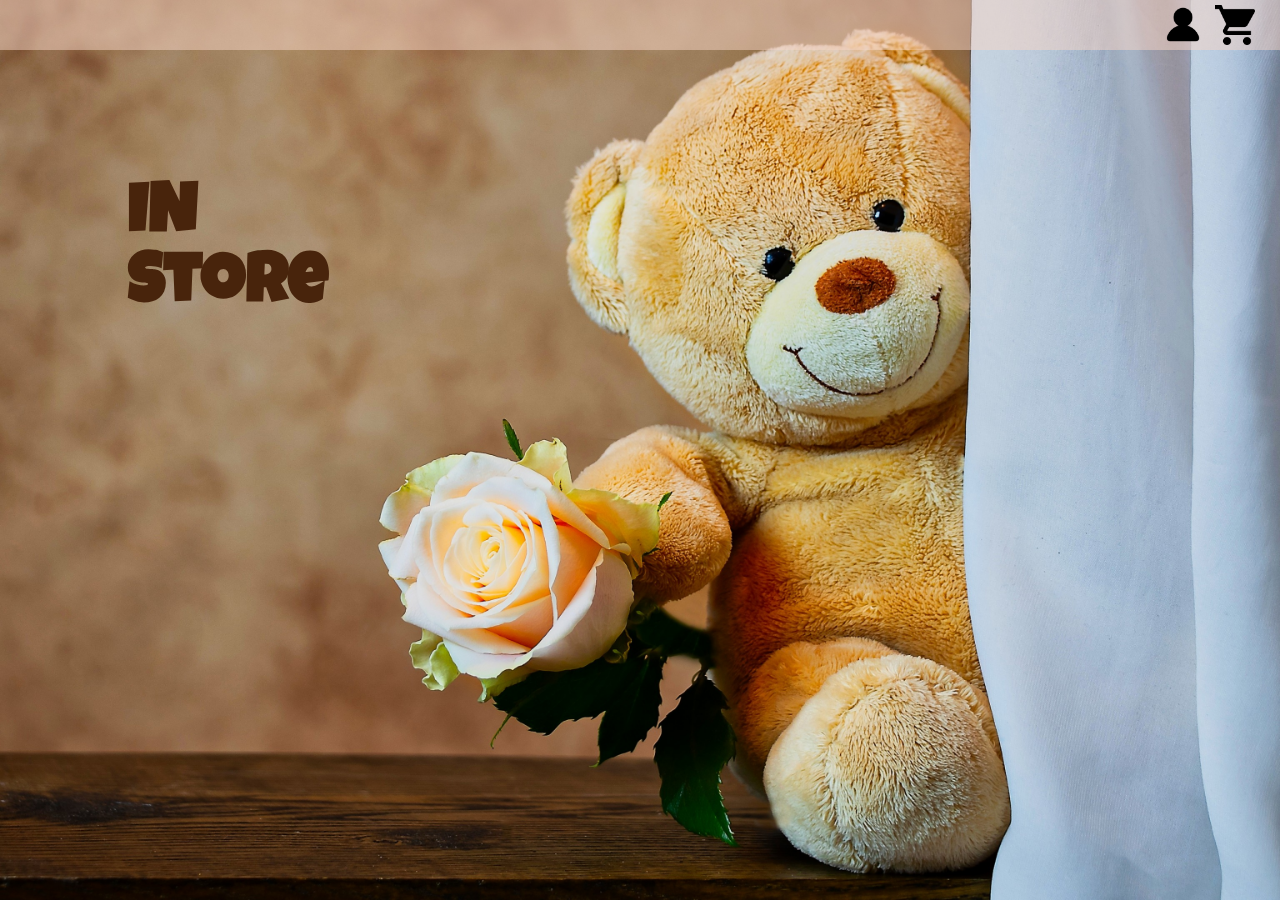
<file: frontend/index.html>
<!DOCTYPE html> 
<html lang="en">
<head>
    <meta charset="UTF-8">
    <meta name="viewport" content="width=device-width, initial-scale=1.0">
    <title>E_Commerce_App</title>
    <link rel="stylesheet" href="style.css">
    <link href="https://fonts.googleapis.com/css2?family=Luckiest+Guy&display=swap" rel="stylesheet">
</head>

<body>
    <div class = "container">
        <div class="slides slide1">
            <div class="rectangle-1">
                <button class="login-button" onclick="window.location.href='sign-up.html'">
                    <img class="login-icon" src="images/my-account-login.png" alt="Shopping Cart">
                </button>
                <button class="cart-button" onclick="window.location.href='cart.html'">
                    <img class="cart-icon" src="images/shopcart.png" alt="Shopping Cart">
                </button>
                <button id="logout-button" class="logout-image-button" style="display: none;">
                    <img class="logout-icon" src="images/17367.png" alt="Logout">
                </button>
                <button id="backoffice-button" class="backoffice-image-button" style="display: none;" onclick="window.location.href='office.html'">
                    <img class="admin-backoffice-icon" src="images/office-removebg-preview.png" alt="Back Office">
                </button>
            </div>
            <h1> IN <br>
            Store
            </h1>
        </div>
        <div class="slides slide2">
            <h3> Check out our Products!</h3>
            
            <div class="products-container"> <div class="product-grid" id="productGrid"></div>
        </div>

            <div class="circle1"></div>
            <div class="circle2"></div>
            <div class="circle3"></div>
        </div>
        <div class="slides slide3">
            <div class=" rectangle-2">
                <h2> Embrace the softness, feel the magic—because every plush <br>
                             holds a little love and endless memories!</h2>
             </div>
            <img src = "images/pngtree-teddy-bear-cartoon-png-image_10166896.png">
            <h4> Thank YOU!</h4>
        </div>
    </div>


<script>

 const backendUrl = "http://100.68.31.10:80";          
    
        // Função para obter token do localStorage
        function getToken() {
            return localStorage.getItem("token");
        }

        function fetchProducts() {
            console.log("A função fetchProducts() foi chamada!");
            fetch(`${backendUrl}/products`)
                .then(response => response.json())
                .then(products => {
                    productGrid.innerHTML = ''; // Limpa o conteúdo anterior
                    let productCount = 0;
                    console.log(products);
                    productGrid = document.getElementById("productGrid");

                    products.forEach(product => {
                        if (productCount < 9) {
                            const productDiv = document.createElement('div');
                            productDiv.classList.add('product');
                            productDiv.classList.add(`product${product.id}`); // Adiciona uma classe única

                            const img = document.createElement('img');
                            // *** Lógica para construir a URL da imagem ***
                            if (product.imageUrl && (product.imageUrl.startsWith('http://') || product.imageUrl.startsWith('https://'))) {
                                img.src = product.imageUrl; // É um URL completo
                            } else if (product.imageUrl) {
                                img.src = `images/${product.imageUrl}`; // É um caminho relativo (assumindo pasta 'images')
                            } else {
                                img.src = 'images/default_image.png'; // Placeholder se não houver URL
                            }
                            img.alt = product.name;

                            const name = document.createElement('h4'); // Adiciona o nome do produto
                            name.textContent = product.name;

                            const price = document.createElement('p');
                            price.classList.add('price');
                            price.textContent = `$${product.price.toFixed(2)}`;

                            const addButton = document.createElement('button');
                            addButton.classList.add('addToCart');
                            addButton.dataset.productId = product.id;
                            addButton.textContent = 'Add To Cart';
                            addButton.addEventListener('click', () => addToCart(product.id));

                            const stock = document.createElement('p');
                            stock.classList.add('stock');
                            stock.textContent = 'In Stock'; // Assumindo que todos estão em stock inicialmente

                            productDiv.appendChild(img);
                            productDiv.appendChild(name); // Adiciona o nome ao div do produto
                            productDiv.appendChild(price);
                            productDiv.appendChild(addButton);
                            productDiv.appendChild(stock);

                            productGrid.appendChild(productDiv);
                            productCount++;
                        }
                    });
                })
                .catch(error => console.error("Erro ao buscar produtos:", error));
        }
    
        function addToCart(productId) {
            const token = getToken();
    
            if (!token) {
                alert("Por favor, faça login primeiro.");
                return;
            }
    
            fetch(`${backendUrl}/addToCart`, {
                method: "POST",
                headers: {
                    "Content-Type": "application/json",
                    "Authorization": "Bearer " + token
                },
                body: JSON.stringify({ product_id: productId })
            })
            .then(response => response.json())
            .then(data => {
                alert(data.message);
            })
            .catch(error => console.error("Erro ao adicionar ao carrinho:", error));
        }
    
        document.addEventListener("DOMContentLoaded", function() {
            const buttons = document.querySelectorAll(".addToCart");
            buttons.forEach(button => {
                button.addEventListener("click", () => {
                    const productId = button.getAttribute("data-product-id");
                    addToCart(productId);
                });
            });

            fetchProducts();


            const logoutButton = document.getElementById('logout-button');
            const adminBackofficeButton = document.getElementById('backoffice-button'); // Novo botão
            const token = localStorage.getItem('token');
            const cartButton = document.querySelector('.cart-button'); // Obtém o botão do carrinho
            const rectangle1 = document.querySelector('.rectangle-1'); // Obtém o container dos botões
            
            function checkAdminStatus() {
                if (token) {
                    // Envie uma requisição para o backend para verificar a role do usuário
                    fetch(`${backendUrl}/admin/check_admin`, {
                        method: 'GET',
                        headers: {
                            'Authorization': 'Bearer ' + token
                        }
                    })
                    .then(response => response.json())
                    .then(data => {
                        if (data.is_admin) {
                            adminBackofficeButton.style.display = 'block';
                            if (cartButton && cartButton.parentNode === rectangle1) {
                                rectangle1.removeChild(cartButton); // Remove o botão do carrinho
                            }
                            logoutButton.style.display = 'block';
                            const loginButton = document.querySelector('.login-button');
                            if (loginButton) {
                                loginButton.style.display = 'none';
                            }
                        } else {
                            adminBackofficeButton.style.display = 'none';
                            cartButton.style.display = 'block'; // Mostra o botão do carrinho
                            logoutButton.style.display = 'block';
                            const loginButton = document.querySelector('.login-button');
                            if (loginButton) {
                                loginButton.style.display = 'none';
                            }
                        }
                    })
                    .catch(error => {
                        console.error('Erro ao verificar status de admin:', error);
                        adminBackofficeButton.style.display = 'none';
                        logoutButton.style.display = 'block';
                        const loginButton = document.querySelector('.login-button');
                        if (loginButton) {
                            loginButton.style.display = 'none';
                        }
                    });
                } else {
                    adminBackofficeButton.style.display = 'none';
                    cartButton.style.display = 'block'; // Mostra o carrinho para usuários não logados
                    logoutButton.style.display = 'none';
                    const loginButton = document.querySelector('.login-button');
                    if (loginButton) {
                        loginButton.style.display = 'block';
                    }
                }
            }

            checkAdminStatus(); // Chama a função na inicialização

            logoutButton.addEventListener('click', () => {
                // Remove o token do localStorage
                localStorage.removeItem('token');
                alert('Logged out successfully!');
                // Redireciona para a página inicial
                window.location.href = 'index.html';
            });
        });

    </script>

</body>
</html>
</file>
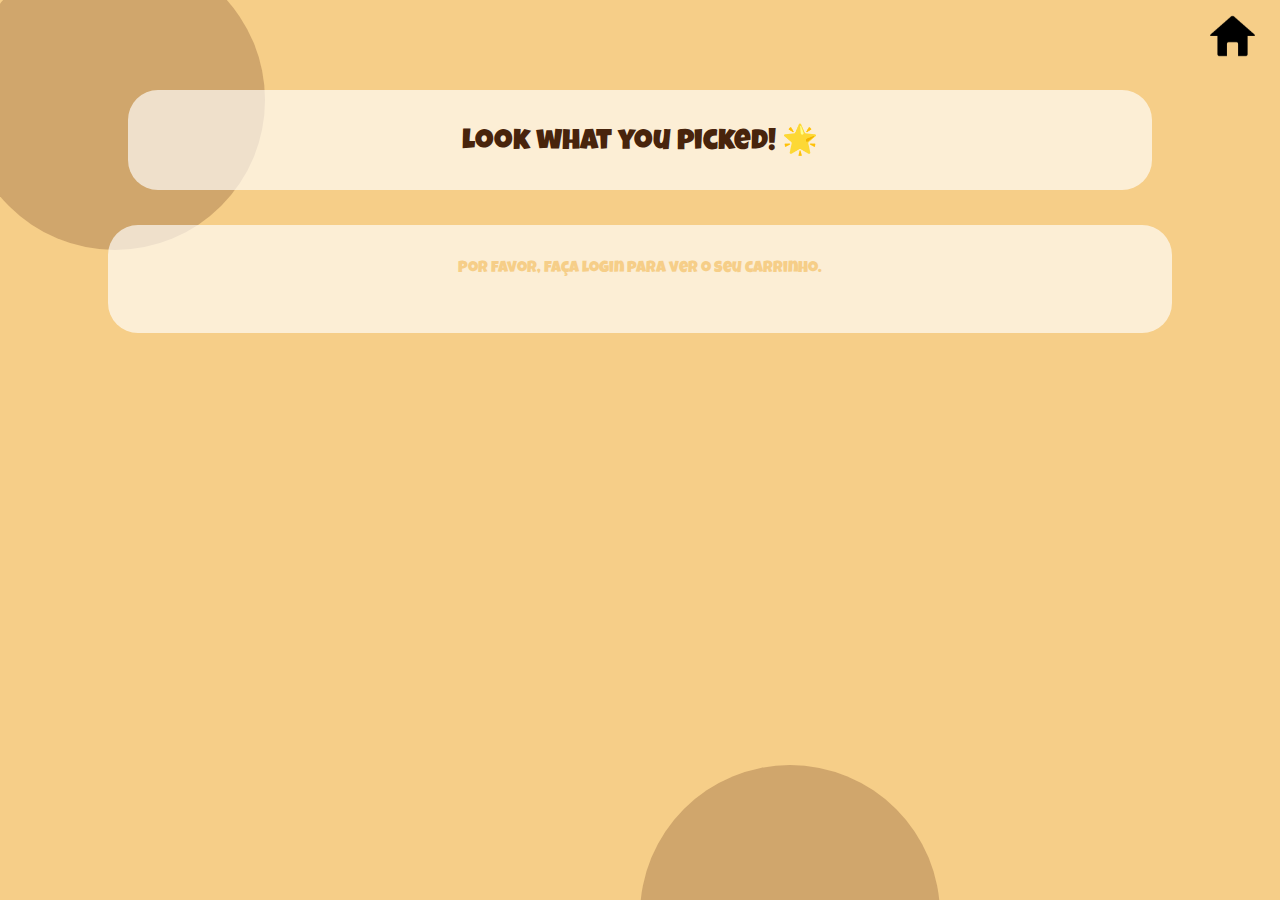
<file: frontend/cart.html>
<!DOCTYPE html>
 <html lang="en">
 <head>
     <meta charset="UTF-8">
     <title>Shopping Cart</title>
     <link rel="stylesheet" href="style.css">
     <link href="https://fonts.googleapis.com/css2?family=Luckiest+Guy&display=swap" rel="stylesheet">
 </head>
 
 <body>
     <div class="container">
         <!-- Slide 1 - Cart Items -->
         <div class="slides slide2">
             <button class="home-button" onclick="window.location.href='index.html'">
                 <img class="home-icon" src="images/hom_image.png" alt="Home">
             </button>
             <div class="rectangle-2">
                 <h2>Look what you picked! 🌟</h2>
             </div>
             <div class = "rectangle-3">
                 <div id="cart-items" class="cart-items"></div>
                 <div id="cart-total" class="cart-total"></div>
             </div>
 
 
             <!-- Total e botão de comprar -->
             <button id="buy-button" class="buy-button" onclick="window.location.href='payment.html'">Buy</button>
 
             <div class="circle1"></div>
             <div class="circle2"></div>
         </div>
 
 <script>
   const backendUrl = "http://100.68.31.10:80";   
 
     function getToken() {
         return localStorage.getItem("token");
     }
 
     async function get_cart() {
         const token = getToken();
         const cartItemsDiv = document.getElementById('cart-items');
         const cartTotalDiv = document.getElementById('cart-total');
         const buyButton = document.getElementById('buy-button'); // Obtém a referência ao botão

         if (!token) {
             cartItemsDiv.innerHTML = "<p class='error'>Por favor, faça login para ver o seu carrinho.</p>";
             cartTotalDiv.innerHTML = "";
             buyButton.style.display = 'none'; // Esconde o botão se não estiver logado
             return;
         }
 
         try {
             const response = await fetch(`${backendUrl}/cart`, {
                 method: 'GET',
                 headers: {
                     'Authorization': `Bearer ${token}`,
                 },
             });
 
             if (!response.ok) {
                 let errorMessage = `Erro ao carregar o carrinho: ${response.status}`;
                 try {
                     const errorData = await response.json();
                     if (errorData && errorData.message) {
                         errorMessage += ` - ${errorData.message}`;
                     }
                 } catch (jsonError) {
                     console.error("Erro ao analisar JSON de erro:", jsonError);
                 }
                 cartItemsDiv.innerHTML = `<p class='error'>${errorMessage}</p>`;
                 cartTotalDiv.innerHTML = "";
                 buyButton.style.display = 'none'; // Esconde o botão em caso de erro ao carregar
                 return;
             }
 
             const data = await response.json();
 
             if (data && data.items && data.items.length > 0) {
                 let total = 0;
                 cartItemsDiv.innerHTML = ''; // Limpa o conteúdo anterior
                 data.items.forEach(item => {
                     total += item.price * item.quantity;
                     const itemDiv = document.createElement('div');
                     itemDiv.classList.add('cart-item');
                     itemDiv.innerHTML = `
                            <p>${item.name} (x${item.quantity}) - <strong>$${(item.price * item.quantity).toFixed(2)}</strong></p>
                            <button class="remove-button" onclick="removeFromCart(${item.id})">Remover</button>`;
                     cartItemsDiv.appendChild(itemDiv);
                 });
                 cartTotalDiv.innerHTML = `Total: $${total.toFixed(2)}`;
                 buyButton.style.display = 'block'; // Mostra o botão se houver itens
             } else {
                 cartItemsDiv.innerHTML = "<p class='empty-cart'>O seu carrinho está vazio! 😢</p>";
                 cartTotalDiv.innerHTML = "";
                 buyButton.style.display = 'none'; // Esconde o botão se o carrinho estiver vazio
             }
 
         } catch (error) {
             console.error('Erro ao buscar o carrinho:', error);
             cartItemsDiv.innerHTML = "<p class='error'>Ocorreu um erro ao carregar o carrinho.</p>";
             cartTotalDiv.innerHTML = "";
         }
     }

     async function removeFromCart(cartItemId) {
    const token = getToken();

    if (!token) {
        alert("Você precisa estar logado para remover um item do carrinho.");
        return;
    }

    try {
        const response = await fetch(`${backendUrl}/removeFromCart`, {
            method: 'POST',
            headers: {
                'Authorization': `Bearer ${token}`,
                'Content-Type': 'application/json'
            },
            body: JSON.stringify({ cart_item_id: cartItemId })
        });

        const result = await response.json();

        if (response.ok) {
            alert(result.message);
            get_cart();  // Atualiza o carrinho após a remoção
            } else {
                alert(result.message);
            }
        } catch (error) {
        console.error('Erro ao remover o item do carrinho:', error);
        alert("Erro ao remover o item do carrinho.");
        }   
    }

 
     document.addEventListener('DOMContentLoaded', () => {
         const buyButton = document.getElementById('buy-button');
         if (buyButton) {
             buyButton.addEventListener('click', () => {
                 window.location.href = 'payment.html';
             });
         } else {
             console.error("Elemento 'buy-button' não encontrado!");
         }
 
         get_cart(); 
     });
 </script>
 
 </body>
 </html>
</file>
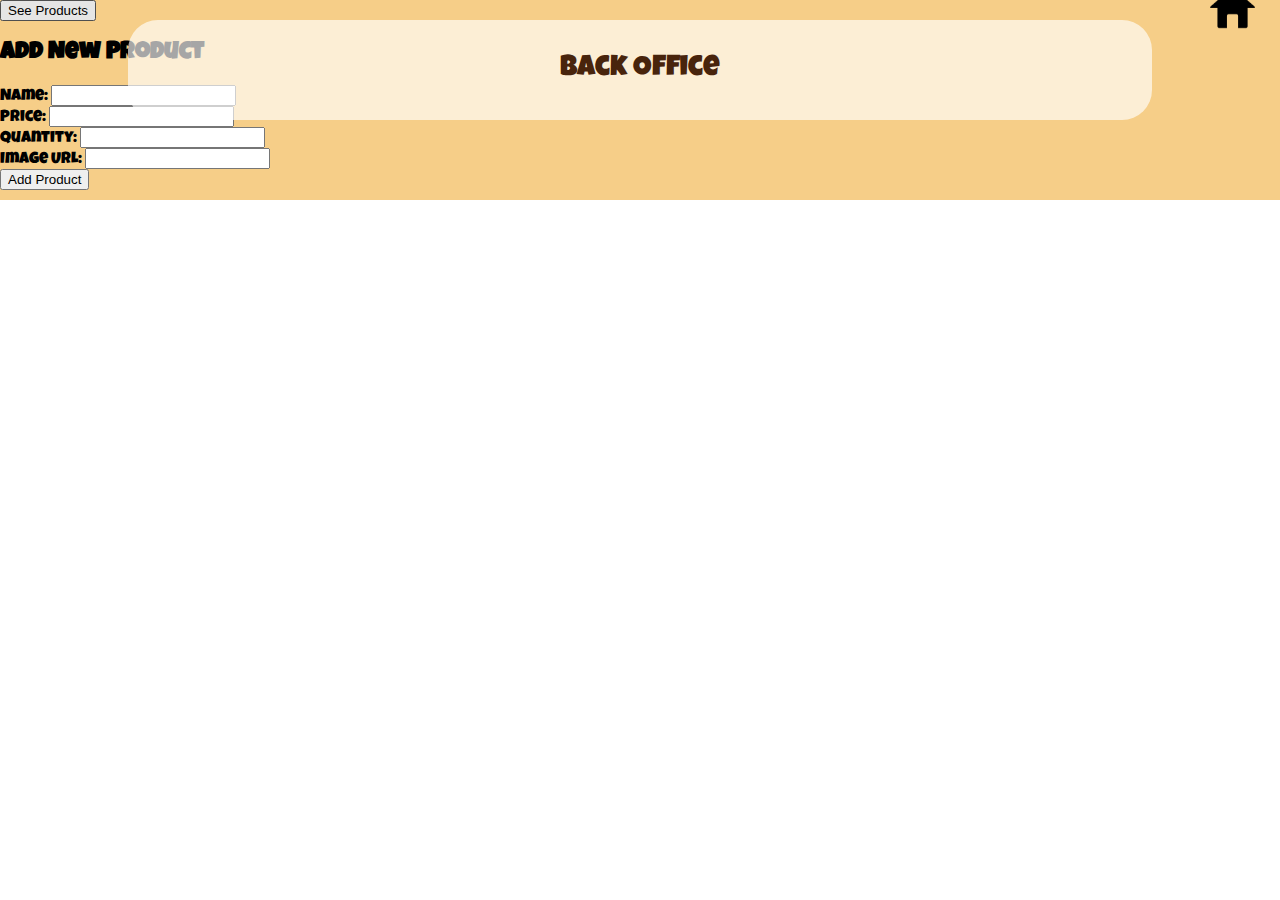
<file: frontend/office.html>
<!DOCTYPE html> 
<html lang="en">
<head>
    <meta charset="UTF-8">
    <meta name="viewport" content="width=device-width, initial-scale=1.0">
    <title>E_Commerce_App</title>
    <link rel="stylesheet" href="style.css">
    <link href="https://fonts.googleapis.com/css2?family=Luckiest+Guy&display=swap" rel="stylesheet">
</head>

<body>
    <div class = "container">
        <div class="slide2 office-slide">
            <button class="home-button" onclick="window.location.href='index.html'">
                <img class="home-icon" src="images/hom_image.png" alt="Home">
            </button>
            <button id="logout-button2" class="logout-image-button2" style="display: none;">
                <img class="logout-icon2" src="images/17367.png" alt="Logout">
            </button>
            <div class="rectangle-2">
                <h1>Back Office</h1>
            </div>
            <button id="seeProducts" class="seeProducts">See Products</button>
            <button id="hideProducts" class="hideProducts" style="display:none;">Hide Products</button>
            <div id="productsList"></div>

            <h2>Add New Product</h2>
            <form id="addProductForm">
                <div>
                    <label for="name">Name:</label>
                    <input type="text" id="name" name="name" required>
                </div>
                <div>
                    <label for="price">Price:</label>
                    <input type="number" id="price" name="price" step="0.01" required>
                </div>
                <div>
                    <label for="qty">Quantity:</label>
                    <input type="number" id="qty" name="qty">
                </div>
                <div>
                    <label for="image_url">Image URL:</label>
                    <input type="text" id="image_url" name="image_url">
                </div>
                <button type="submit">Add Product</button>
                <div id="addProductMessage" style="margin-top: 10px;"></div>
            </form>

            <div id="messageArea"></div>
        </div>
    </div>


<script>
        const backendUrl = "http://100.68.31.10:80";    

        document.addEventListener('DOMContentLoaded', () => {
            const cleanCartButton = document.querySelector('.cleanCart');
            const messageArea = document.getElementById('messageArea'); 
            const seeProductsButton = document.getElementById('seeProducts');
            const productsListDiv = document.getElementById('productsList');
            const addProductForm = document.getElementById('addProductForm');
            const addProductMessage = document.getElementById('addProductMessage');
            const logoutButton = document.getElementById('logout-button2');
            const token = localStorage.getItem('token');
            const hideProductsButton = document.getElementById('hideProducts');

            if (token) {
                logoutButton.style.display = 'block'; // Mostra o botão de logout
                // Esconde os botões de login/signup (opcional)
                const loginButton = document.querySelector('.login-button');
                if (loginButton) {
                    loginButton.style.display = 'none';
                }
                } else {
                    logoutButton.style.display = 'none'; // Garante que o botão esteja escondido se não houver token
                 }

            logoutButton.addEventListener('click', () => {
                // Remove o token do localStorage
                localStorage.removeItem('token');
                alert('Logged out successfully!');
                // Redireciona para a página inicial
                window.location.href = 'index.html';
            });
               

            if (cleanCartButton) { // Verifica se o botão existe antes de adicionar o listener
                cleanCartButton.addEventListener('click', () => {
                if (confirm('Are you sure you want to clear the entire cart database? This action is irreversible!')) {
                    fetch(`${backendUrl}/admin/clearcart`, { 
                        method: 'POST', 
                    })
                    .then(response => response.json())
                    .then(data => {
                        messageArea.textContent = data.message || data.error || 'Cart operation completed.';
                        if (data.error) {
                            messageArea.style.color = 'red';
                        } else {
                            messageArea.style.color = 'green';
                        }
                    })
                    .catch(error => {
                        console.error('Error clearing cart:', error);
                        messageArea.textContent = 'An error occurred while trying to clear the cart.';
                        messageArea.style.color = 'red';
                    });
                }

            });
        }

            seeProductsButton.addEventListener('click', () => {
                const token = localStorage.getItem('token'); // Obtém o token do localStorage
                fetch(`${backendUrl}/admin/products`, { // Requisição para o novo endpoint
                    method: 'GET',
                    headers: {
                        'Content-Type': 'application/json',
                        'Authorization': 'Bearer ' + token, // 
                    }
                })
                .then(response => {
                    if (!response.ok) {
                        throw new Error(`HTTP error! status: ${response.status}`);
                    }
                    return response.json();
                })
                .then(products => {
                    // Exibe a lista de produtos na div productsList
                    productsListDiv.innerHTML = `
                    <table class="products-table">
                        <thead>
                            <tr>
                                <th>ID</th>
                                <th>Name</th>
                                <th>Price</th>
                                <th>Quantity</th>
                                <th>Actions</th>
                            </tr>
                        </thead>
                        <tbody>
                            ${products.map(product => `
                                <tr>
                                    <td>${product.id}</td>
                                    <td>${product.name}</td>
                                    <td>$${product.price.toFixed(2)}</td>
                                    <td>${product.qty}</td>
                                    <td><button class="delete-button-post" data-product-id="${product.id}">Delete</button></td>
                                </tr>
                            `).join('')}
                        </tbody>
                    </table>
                `;
                seeProductsButton.style.display = 'none'; // Oculta o botão "See Products"
                hideProductsButton.style.display = 'block'; // Mostra o botão "Hide Products"
                productsListDiv.style.display = 'block'; // Garante que a lista seja visível
            
                 // Adiciona event listeners para os botões de delete dinamicamente
                const deleteButtonsPost = productsListDiv.querySelectorAll('.delete-button-post');
                deleteButtonsPost.forEach(button => {
                    button.addEventListener('click', function() {
                        const productId = this.dataset.productId;
                        if (confirm(`Are you sure you want to delete product ID ${productId}?`)) {
                            deleteProductPost(productId);
                        }
                    });
                });
            })
            .catch(error => {
                console.error('Error fetching products:', error);
                productsListDiv.textContent = 'Failed to load products.';
                productsListDiv.style.color = 'red';
            });
        });


        hideProductsButton.addEventListener('click', () => {
            productsListDiv.style.display = 'none'; // Oculta a lista de produtos
            seeProductsButton.style.display = 'block'; // Mostra o botão "See Products" novamente
            hideProductsButton.style.display = 'none'; // Oculta o botão "Hide Products"
        });

            addProductForm.addEventListener('submit', async (event) => {
                event.preventDefault(); // Prevent the default form submission

                const nameInput = document.getElementById('name');
                const priceInput = document.getElementById('price');
                const qtyInput = document.getElementById('qty');
                const imageUrlInput = document.getElementById('image_url');

                const newProduct = {
                    name: nameInput.value,
                    price: parseFloat(priceInput.value),
                    qty: parseInt(qtyInput.value) || 0,
                    image_url: imageUrlInput.value,
                };

                const token = localStorage.getItem('token');

                try {
                    const response = await fetch(`${backendUrl}/admin/add_product`, {
                        method: 'POST',
                        headers: {
                            'Content-Type': 'application/json',
                            'Authorization': 'Bearer ' + token, // Send token for authentication
                        },
                        body: JSON.stringify(newProduct),
                    });

                    const data = await response.json();

                    if (response.ok) {
                        addProductMessage.textContent = data.message || 'Product added successfully!';
                        addProductMessage.style.color = 'green';
                        addProductForm.reset(); // Clear the form
                        // Optionally, refresh the product list
                        seeProductsButton.click();
                    } else {
                        addProductMessage.textContent = data.error || 'Failed to add product.';
                        addProductMessage.style.color = 'red';
                    }
                } catch (error) {
                    console.error('Error adding product:', error);
                    addProductMessage.textContent = 'An error occurred while adding the product.';
                    addProductMessage.style.color = 'red';
                }
            });
            
            async function deleteProductPost(productId) {
                const token = localStorage.getItem('token');
                try {
                    const response = await fetch(`${backendUrl}/admin/del_product`,{
                        method: 'POST', // Changed to POST
                        headers: {
                            'Authorization': 'Bearer ' + token,
                            'Content-Type': 'application/json', // Important for sending data in the body
                        },
                        body: JSON.stringify({ product_id: productId }), // Send the product ID in the body
                    });

                    const data = await response.json();

                    if (response.ok) {
                        messageArea.textContent = data.message || `Product ID ${productId} deleted successfully (POST)!`;
                        messageArea.style.color = 'green';
                        seeProductsButton.click();
                    } else {
                        messageArea.textContent = data.error || `Failed to delete product ID ${productId} (POST).`;
                        messageArea.style.color = 'red';
                    }
                } catch (error) {
                    console.error('Error deleting product:', error);
                    messageArea.textContent = `An error occurred while deleting product ID ${productId} (POST).`;
                    messageArea.style.color = 'red';
                }
            }
        });
        
    </script>

</body>
</html>
</file>
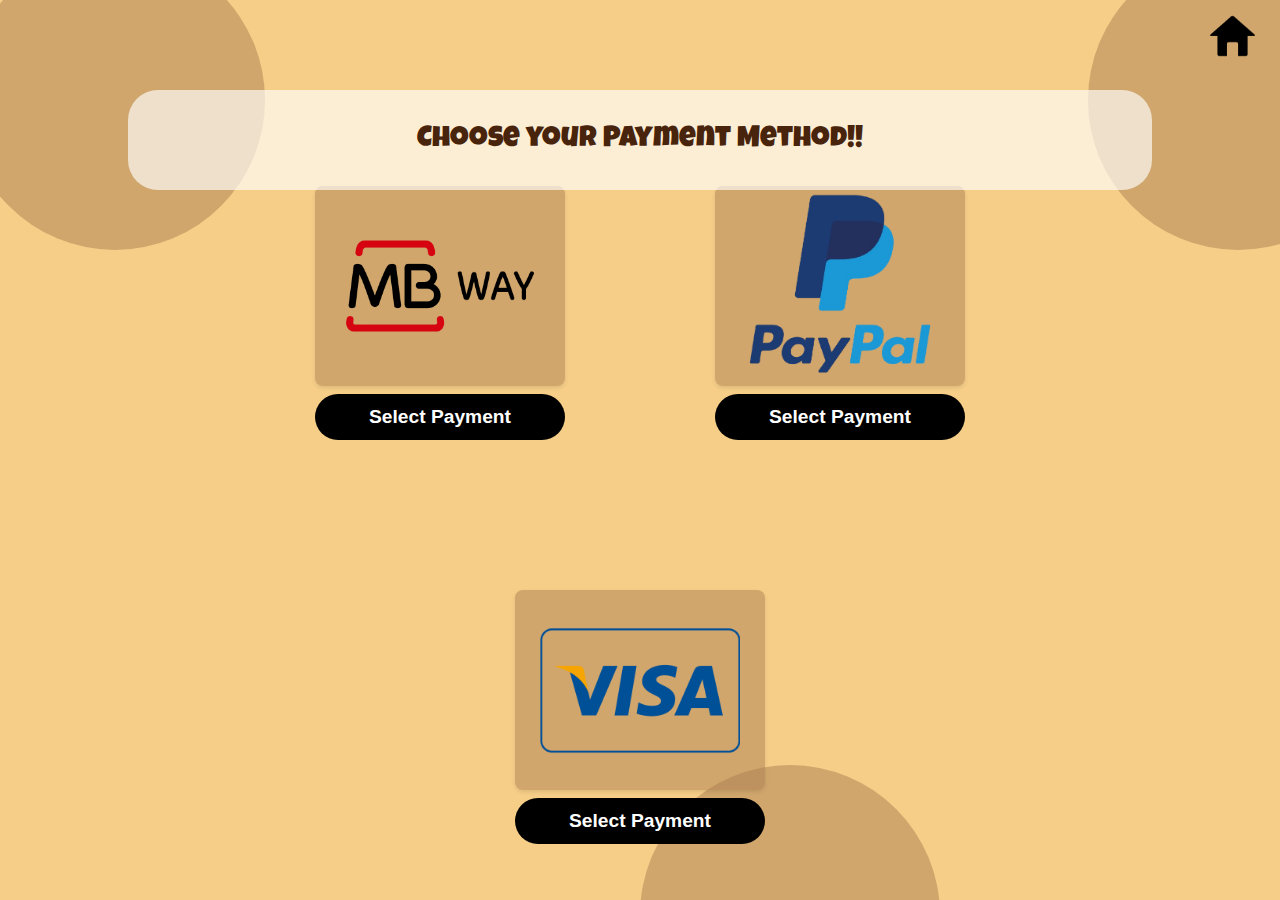
<file: frontend/payment.html>
<!DOCTYPE html> 
<html lang="en">
<head>
    <meta charset="UTF-8">
    <meta name="viewport" content="width=device-width, initial-scale=1.0">
    <title>E_Commerce_App</title>
    <link rel="stylesheet" href="style.css">
    <link href="https://fonts.googleapis.com/css2?family=Luckiest+Guy&display=swap" rel="stylesheet">
</head>

<body>
    <div class = "container">
        <div class="slides slide2">
            <button class="home-button" onclick="window.location.href='index.html'">
                <img class="home-icon" src="images/hom_image.png" alt="Home">
            </button>
            <div class=" rectangle-2">
                <h1> Choose your Payment Method!!</h1>
            </div>
            <div class="payment-grid">
                <div class="product product1">
                    <img src="images/logo-mbway-1536x960.png" alt="Product 1">
                    <button class = "selectPayment" data-payment-method="MBWay">Select Payment</button>
                </div>

                <div class="product product2">
                    <img src="images/paypall-removebg-preview.png" alt="Product 2">
                    <button class = "selectPayment" data-payment-method="Paypal">Select Payment</button>
                </div>

                <div class="product product3">
                    <img src="images/213724_card_cash_checkout_online shopping_payment method_icon.png" alt="Product 3">
                    <button class = "selectPayment" data-payment-method="Visa">Select Payment</button>
                </div>

            </div>
            <div class="circle1"></div> 
            <div class="circle2"></div>
            <div class="circle3"></div>
        </div>
    </div>


<script>
        
        const backendUrl = "http://100.68.31.10:80";      

        document.addEventListener('DOMContentLoaded', () => {
            const paymentButtons = document.querySelectorAll('.selectPayment');
            paymentButtons.forEach(button => {
                button.addEventListener('click', () => {
                    const paymentMethod = button.getAttribute('data-payment-method');
                    fetch(`${backendUrl}/selectPayment`, {
                        method: 'POST',
                        headers: {
                            'Content-Type': 'application/json'
                        },
                        body: JSON.stringify({ payment_method: paymentMethod })
                    })
                    .then(response => response.json())
                    .then(data => {
                        alert(data.message);
                    })
                    .catch(error => console.error('Error selecting payment:', error));
                });
            });
        });
        
    </script>

</body>
</html>
</file>
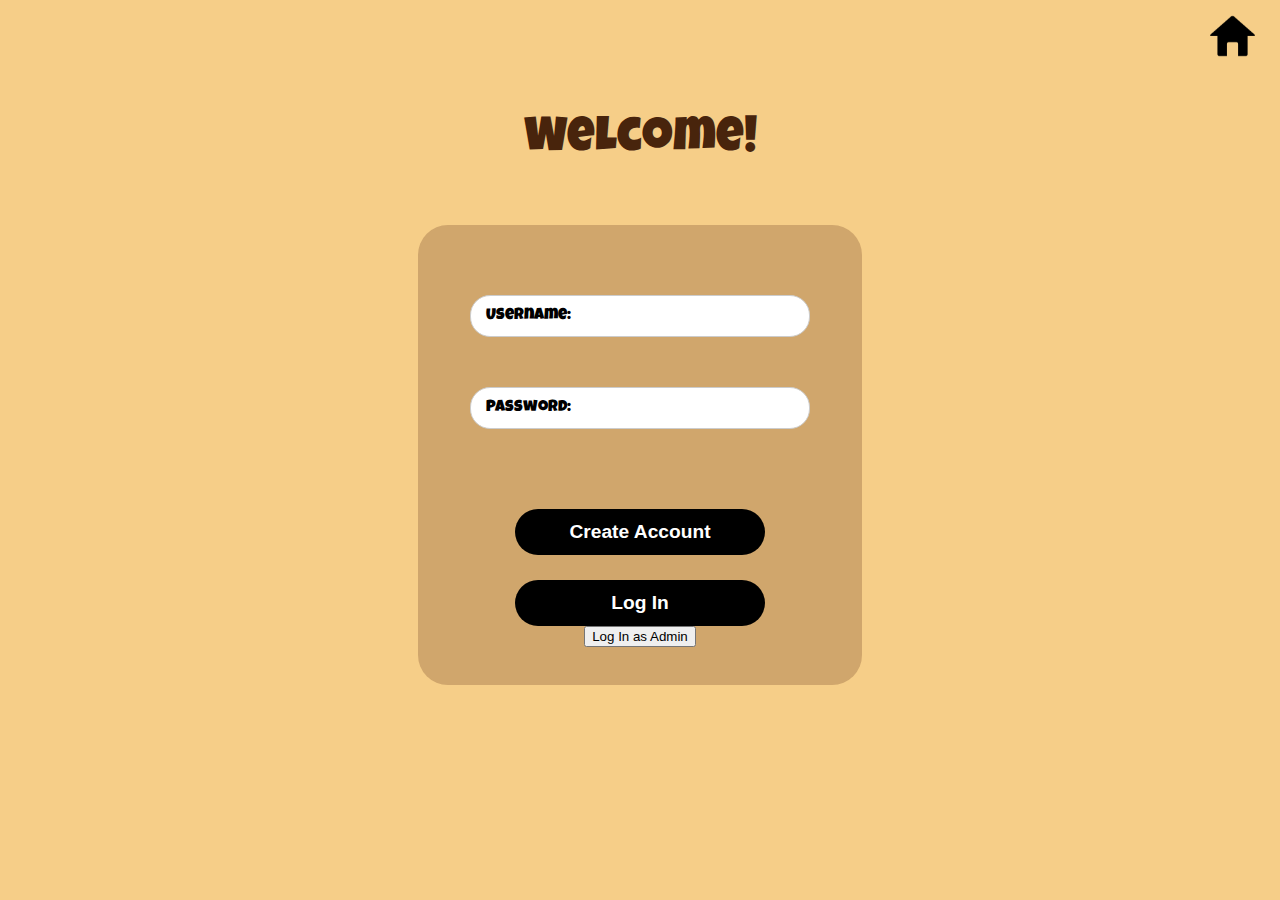
<file: frontend/sign-up.html>
<!DOCTYPE html> 
<html lang="en">
<head>
    <meta charset="UTF-8">
    <meta name="viewport" content="width=device-width, initial-scale=1.0">
    <title>E_Commerce_App</title>
    <link rel="stylesheet" href="style.css">
    <link href="https://fonts.googleapis.com/css2?family=Luckiest+Guy&display=swap" rel="stylesheet">
</head>

<body>
    <div class = "container">
        <div class="slides slide2">
            <button class="home-button" onclick="window.location.href='index.html'">
                <img class="home-icon" src="images/hom_image.png" alt="Home">
            </button>
            <div class=" rectangle-4">
                <h1>Welcome!</h1>
            </div>

            <div class="rectangle-5">
                <div class="login-container">
                    <div class="input-wrapper username-wrapper">
                    <label for="username">Username:</label>
                    <input type="text" id="username" name="username">
                </div>
                <div class="input-wrapper password-wrapper">
                  <label for="password">Password:</label>
                  <input type="password" id="password" name="password">
                </div>

                <button type="submit" class="CreateAccount">Create Account</button>

                <button type="submit" class="LogIn">Log In</button>

                <button type="submit" class="LogInasAdmin">Log In as Admin</button>

            </div>
        </div>
    </div>


<script>
        
       const backendUrl = "http://100.68.31.10:80";      
        document.addEventListener('DOMContentLoaded', () => {

            const token = localStorage.getItem('token');
            if (token) {
                alert('You are already loged in.');
                window.location.href = 'index.html';
            }

            const createAccountButton = document.querySelector('.CreateAccount');
            const loginButton=document.querySelector('.LogIn');
            const loginAdminButton = document.querySelector('.LogInasAdmin'); 
    
            createAccountButton.addEventListener('click', async () => {
                const usernameInput = document.querySelector('#username');
                const passwordInput = document.querySelector('#password');
                const username = usernameInput.value;
                const password = passwordInput.value;
    
                if (!username || !password) {
                    alert("Please enter both username and password.");
                    return;
                }
    
                try {
                    const response = await fetch(`${backendUrl}/signup`, {
                        method: 'POST',
                        headers: {
                            'Content-Type': 'application/json',
                        },
                        body: JSON.stringify({ username, password }),
                    });
    
                    const data = await response.json();
    
                    if (response.ok && data.token) {
                        localStorage.setItem("token", data.token);
    
                        alert("Account created and logged in successfully!");
                        window.location.href = 'index.html';
                        alert(`Error creating account: ${data.message}`);
                    }
    
                } catch (error) {
                    console.error("There was an error creating the account:", error);
                    alert("Failed to create account. Please try again later.");
                }
            });

            loginAdminButton.addEventListener('click', async () => {
                const usernameInput = document.querySelector('#username');
                const passwordInput = document.querySelector('#password');
                const username = usernameInput.value;
                const password = passwordInput.value;

                if (!username || !password) {
                    alert("Please enter both username and password.");
                    return;
                }

                try {
                    const response = await fetch(`${backendUrl}/loginAdmin`, {
                        method: 'POST',
                        headers: {
                            'Content-Type': 'application/json',
                        },
                        body: JSON.stringify({ username, password }),
                    });

                    const data = await response.json();

                    if (response.ok && data.token) {
                        localStorage.setItem("token", data.token);

                        alert("Logged in successfully!");
                        window.location.href = 'office.html'; 
                    } else {
                        alert(`Invalid login credentials: ${data.message}`);
                    }

                } catch (error) {
                    console.error("There was an error logging in:", error);
                    alert("Failed to log in. Please try again later.");
                }
           })

            loginButton.addEventListener('click', async () => {
                const usernameInput = document.querySelector('#username');
                const passwordInput = document.querySelector('#password');
                const username = usernameInput.value;
                const password = passwordInput.value;

                if (!username || !password) {
                    alert("Please enter both username and password.");
                    return;
                }

                try {
                    const response = await fetch(`${backendUrl}/login`, {
                        method: 'POST',
                        headers: {
                            'Content-Type': 'application/json',
                        },
                        body: JSON.stringify({ username, password }),
                    });

                    const data = await response.json();

                    if (response.ok && data.token) {
                        localStorage.setItem("token", data.token);

                        alert("Logged in successfully!");
                        window.location.href = 'index.html'; // Redireciona para a homepage
                    } else {
                        alert(`Invalid login credentials: ${data.message}`);
                    }

                } catch (error) {
                    console.error("There was an error logging in:", error);
                    alert("Failed to log in. Please try again later.");
                }
            });
        }); 
    </script>

</body>
</html>
</file>
<file: frontend/style.css>
/* ==========================================================================
    Estilos Gerais (Comuns a todas as páginas)
    ========================================================================== */

    body {
        font-family: 'Luckiest Guy', cursive;
        margin: 0;
        padding: 0;
        box-sizing: border-box;
    }

    .container {
        width: 100%;
        height: 100vh;
        overflow-y: scroll;
        scroll-snap-type: y mandatory;

    }

    .slides {
        width: 100%;
        height: 100vh;
        display: flex;
        color: #F6CE88;
        scroll-snap-align: start;
        position: relative;
        flex-direction: column;
        align-items: center;
        transform: translateZ(0); /* helps render the images */
    }

    .rectangle-1 {
        background-color: rgba(247, 214, 197, 0.5);
        width: 100%;
        height: 50px;
        position: absolute;
        top: 0;
        left: 0;
        z-index: 1;
    }

    .circle1,
    .circle2,
    .circle3 {
        background-color: rgba(170, 125, 80, 0.50);
        width: 300px;
        height: 300px;
        position: absolute;
        z-index: -1;
        display: flex;
        border-radius: 150px;
    }

    .circle1 {
        top: -50px;
        left: -35px;
    }

    .circle2 {
        top: 85%;
        left: 50%;
    }

    .circle3 {
        top: -50px;
        left: 85%;
    }

    button {
        cursor: pointer;
        transition: background-color 0.3s ease; /* Smooth transition */
    }


    /* ==========================================================================
    Estilos para index.html
    ========================================================================== */

    .slide1 {
        background-image: url("images/bigteddy.jpg");
        background-size: cover;
        background-position: center;
        background-repeat: no-repeat;
        position: relative;
        z-index: 0;
    }

    .cart-button {
        background: none;
        border: none;
        padding: 0;
        position: absolute;
        top: 50%;
        right: 25px;
        transform: translateY(-50%);
    }

    .cart-icon {
        width: 40px;
        height: auto;
        display: block; /* Remove any potential inline spacing */
    }
    .login-button {
        background: none;
        border: none;
        padding: 0;
        position: absolute;
        top: 50%;
        right: 6%;
        transform: translateY(-50%);
    }

    .login-icon {
        width: 40px;
        height: auto;
        display: block; /* Remove any potential inline spacing */
    }

    .logout-image-button {
        background: none;
        border: none;
        padding: 0;
        position: absolute;
        top: 50%;
        left: 25px; /* Ajuste a posição conforme necessário */
        transform: translateY(-50%);
        cursor: pointer;
        z-index: 2;
    }
    
    .logout-icon {
        width: 40px; /* Ajuste o tamanho da imagem conforme necessário */
        height: auto;
        display: block; /* Remove qualquer espaçamento inline padrão */
    }

    .slide1 h1 {
        font-size: 70px;
        font-weight: 600;
        max-width: 650px;
        color: #48240C;
        position: absolute;
        top: 15%;
        left: 10%;
    }

    .slide2 {
        background-color: #F6CE88;
        position: relative;
        z-index: 0;
        overflow: hidden; /* Add this line */
    }

    .products-container {
        position: absolute; /* Posiciona dentro do slide2 */
        top: 55%; /* Ajuste a posição vertical conforme necessário */
        left: 50%;
        transform: translate(-50%, -50%);
        width: 75%; /* Largura para mostrar 3 produtos + 2 gaps */
        height: 550px; /* Altura suficiente para os produtos */
        background-color: rgba(255, 255, 255, 0.8); /* Fundo branco semi-transparente */
        border-radius: 15px;
        overflow-x: auto;; /* Habilita o scroll vertical */
        scroll-snap-type: x mandatory; /* Força o snap nos elementos filhos */
        display: flex; /* Garante que os filhos (product-grid) se alinhem horizontalmente */
        align-items: center; /* Alinha os itens verticalmente no centro */
        padding: 20px; /* Adiciona um pouco de padding interno */
        box-shadow: 0 4px 8px rgba(0, 0, 0, 0.2); /* Adiciona uma sombra */
        white-space: nowrap;
    }

    .rectangle-2 {
        background-color: rgba(255, 255, 255, 0.65);
        width: 80%;
        height: 100px;
        position: absolute;
        top: 10%;
        left: 10%;
        z-index: 1;
        display: flex;
        justify-content: center;
        align-items: center;
        border-radius: 30px;
    }

    .rectangle-2 h2 {
        font-size: 1.8rem;
        font-weight: 200;
        color: #48240C;
        text-align: center; /*Centers the text*/
        margin: 0;
    }

    .slide2 h3 {
        font-size: 2.8rem;
        font-weight: 200;
        color: #48240C;
        text-align: center; /*Centers the text*/
        margin: 0;
        position: absolute;
        top: 10%; /* Increase the top value */
        left: 50%;
        transform: translate(-50%, -50%); /* Center horizontally */
        z-index: 4;
    }

    .slide2 h4 {
        color: #48240C;
    }


    .product-grid {
        display: flex; /* Alinha os produtos horizontalmente */
        flex-direction: row; /* Garante que os itens fiquem em linha */
        gap: 50px; /* Espaçamento entre os produtos */
        width: fit-content; /* A largura se ajusta ao conteúdo (9 produtos + gaps) */
        margin: 10; /* Remove a margem padrão */
        padding: 0; /* Remova qualquer padding desnecessário */
        position: static; /* Remova o posicionamento absoluto */
        margin-left: 20px;
    }

    .product {
        width: 250px;
        text-align: center;
        margin: 50px;
        display: flex;
        flex-direction: column;
        scroll-snap-align: start;
    }

    .product img {
        max-width: 100%;
        height: 200px;
        object-fit: contain;
        margin-bottom: 8px;
        border-radius: 8px;
        box-shadow: 0 2px 4px rgba(0, 0, 0, 0.1);
        background-color: rgba(170, 125, 80, 0.50);
    }

    .price {
        font-weight: lighter;
        font-size: 20px;
        margin-bottom: 10px;
        color: #d32f2f;
    }

    .addToCart {
        background-color: black; /* Black background */
        color: white; /* White text */
        padding: 12px 30px; /* Adjust padding for size */
        border: none; /* Remove default border */
        border-radius: 30px; /* Rounded corners */
        cursor: pointer;
        font-weight: bold; /* Bold text */
        font-size: 1.2rem; /* Adjust font size */
    }

    .addToCart:hover {
        background-color: #333;
    }

    .stock {
        color: green;
    }

    .slide3 {
        background: linear-gradient(to top, rgba(170, 125, 80, 1), #F6CE88);
        position: relative;
        z-index: 0;
    }

    .slide3 img {
        width: 350px;
        position: absolute;
        z-index: 1;
        top: 50%;
        left: 5%;
    }

    .slide3 h4 {
        font-size: 70px;
        font-weight: 600;
        max-width: 650px;
        color: #48240C;
        position: absolute;
        top: 45%;
        left: 50%;
        transform: translate(-50%, -50%); /* Center horizontally */
    }

    /* ==========================================================================
    Estilos para Sign-Up.html
    ========================================================================== */



    .rectangle-4 {
        width: 80%;
        height: 100px;
        position: absolute;
        top: 10%;
        left: 10%;
        z-index: 1;
        display: flex;
        justify-content: center;
        align-items: center;
        border-radius: 30px;
    }


    .rectangle-4 h1 {
        font-size: 3rem;
        font-weight: 200;
        color: #48240C;
        text-align: center; /*Centers the text*/
        margin: 0;
    }


    .rectangle-5 {
        width: 30%;
        max-width: 400px;
        height: 400px; /* Adjust height to fit content */
        padding: 30px;
        position: absolute;
        top: 25%;
        z-index: 1;
        display: flex;        /* Use flexbox for content alignment */
        flex-direction: column;
        align-items: center;    /* Center content horizontally */
        border-radius: 30px;
        background: rgba(170, 125, 80, 0.5);
        gap: 30px;          /* Space between the main elements */
    }
    
    .login-container {
        width: 80%;
        display: flex;
        flex-direction: column;
        align-items: center; /* Center items horizontally */
        /* Remove position: absolute, top, left */
        padding-top: 40px
    }
    
    .input-wrapper {
        width: 1%;
        height: 40px;
        border: 1px solid #ccc;
        background-color: white;
        padding: 0 15px;
        display: flex;
        align-items: center;
        border-radius: 20px;
        margin-bottom: 50px; 
    }
    
    .input-wrapper label {
        font-size: 1em;
        color: black;
        margin-right: 10px;
    }
    
    .input-wrapper input[type="text"],
    .input-wrapper input[type="password"] {
        flex-grow: 1;
        border: none;
        background-color: transparent;
        font-size: 1em;
        outline: none;
        color: black;
    }
    
    /* Remove absolute positioning from input wrappers */
    .username-wrapper {
        z-index: 2;
        width: 100%; /* Make them take full width of login-container */
    }
    
    .password-wrapper {
        width: 100%; /* Make them take full width of login-container */
        margin-bottom: 80px;
    }

    button[type="submit"].CreateAccount {
        background-color: black; /* Black background */
        color: white; /* White text */
        padding: 12px 30px; /* Adjust padding for size */
        border: none; /* Remove default border */
        border-radius: 30px; /* Rounded corners */
        font-weight: bold; /* Bold text */
        font-size: 1.2rem; /* Adjust font size */
        width: 250px;
    }

    .CreateAccount:hover {
        background-color: #333;
    }

    button[type="submit"].LogIn {
        background-color: black; /* Black background */
        color: white; /* White text */
        padding: 12px 30px; /* Adjust padding for size */
        border: none; /* Remove default border */
        border-radius: 30px; /* Rounded corners */
        font-weight: bold; /* Bold text */
        font-size: 1.2rem; /* Adjust font size */
        width: 250px;
        margin-top: 25px;
    }

    .LogIn:hover {
        background-color: #333;
    }


    /* ==========================================================================
    Estilos para cart.html
    ========================================================================== */

    /* Estilos gerais do body e container podem ser comuns */
    /* body { ... } */
    /* .container { ... } */
    /* .slides { ... } */
    /* .rectangle-1 { ... } */

    .home-button {
        background: none;
        border: none;
        padding: 0;
        position: absolute;
        top: 4%;
        right: 25px;
        transform: translateY(-50%);
    }

    .home-icon {
        width: 45px;
        height: auto;
        display: block; /* Remove any potential inline spacing */
    }

    /* .slide2 {
        /* Estilos gerais para o slide 2 (repetido do index) */
    /* } */

    /* .rectangle-2 {
        /* Estilos para o título da página do carrinho (pode ser similar ao do index) */
    /* } */

    .rectangle-2 h2 {
        font-size: 1.8rem;
        font-weight: 200;
        color: #48240C;
        text-align: center; /*Centers the text*/
        margin: 0;
    }

    .rectangle-3 {
        background-color: rgba(255, 255, 255, 0.65);
        width: 80%;
        min-height: auto;
        position: absolute; /* Keep absolute positioning for vertical placement */
        top: 25%;
        left: 50%; /* Center horizontally */
        transform: translateX(-50%); /* Adjust for the element's own width */
        z-index: 1;
        padding: 20px;
        border-radius: 30px;
        display: flex;
        flex-direction: column;
        align-items: center; /* Center the content (including .cart-items) inside */
    
    }

    .cart-items {
        width: 80%; 
        margin-bottom: 20px;
        display: flex; 
        flex-direction: column; /* Stack items vertically */
        align-items: center; /* Center items horizontally within the container */
    }

    .cart-item {
        font-size: 1.5rem;
        margin-bottom: 10px;
        color: #48240C;
        border-bottom: 1px solid rgba(72, 36, 12, 0.2);
        padding-bottom: 5px;
        width: 100%; /* Make each item take the full width of the centered container */
        display: flex;
        justify-content: space-between;
        align-items: center;
        text-align: left; 
    }

    .cart-item:last-child {
        border-bottom: none;
    }

    .cart-total {
        margin-top: auto; /* Adicionar esta linha */
        font-size: 2rem;
        color: #d32f2f;
        font-weight: bold;
        text-align: center; /* Manter o alinhamento do texto */
        width: 80%; /* Manter a largura */
        align-self: center; /* Centralizar o elemento dentro do flex container */
    }

    .empty-cart {
        font-size: 2rem;
        color: #48240C;
        text-align: center;
        margin-top: 50px;
    }

    .buy-button {
        background-color: black; /* Black background */
        color: white; /* White text */
        padding: 12px 30px; /* Adjust padding for size */
        border: none; /* Remove default border */
        border-radius: 30px; /* Rounded corners */
        font-weight: bold; /* Bold text */
        font-size: 1.2rem; /* Adjust font size */
        position: absolute; /* Make the button absolute too */
        top: calc(25% + 400px + 20px); /* top of rectangle + height of rectangle + some spacing */
        left: 50%; /* Center the button horizontally */
        transform: translateX(-50%); /* Adjust for the center */
        z-index: 2; /* Ensure it's above the rectangle if needed */
    }

    .buy-button:hover {
        background-color: #333;
    }

    /* Estilos dos círculos podem ser comuns */
    /* .circle1 { ... } */
    /* .circle2 { ... } */

    /* ==========================================================================
    Estilos para payment.html
    ========================================================================== */

    /* Estilos gerais do body e container podem ser comuns */
    /* body { ... } */
    /* .container { ... } */
    /* .slides { ... } */
    /* .rectangle-2 { ... } */

    .rectangle-2 h1 {
        font-size: 1.8rem;
        font-weight: 200;
        color: #48240C;
        text-align: center; /*Centers the text*/
        margin: 0;
    }

    .payment-grid {
        display: flex;
        justify-content: center;
        margin-top: 20px;
        flex-wrap: wrap;
        width: 80%;
        position: absolute;
        top: 55%;
        left: 50%;
        transform: translate(-50%, -50%);
        gap: 50px;
    }

    .payment-method {
        width: 250px;
        text-align: center;
        margin: 50px;
        display: flex;
        flex-direction: column;
    }

    .payment-method img {
        max-width: 100%;
        height: 200px;
        object-fit: contain;
        margin-bottom: 8px;
        border-radius: 8px;
        box-shadow: 0 2px 4px rgba(0, 0, 0, 0.1);
        background-color: rgba(170, 125, 80, 0.50);
    }

    .selectPayment {
        background-color: black; /* Black background */
        color: white; /* White text */
        padding: 12px 30px; /* Adjust padding for size */
        border: none; /* Remove default border */
        border-radius: 30px; /* Rounded corners */
        font-weight: bold; /* Bold text */
        font-size: 1.2rem; /* Adjust font size */
    }

    .selectPayment:hover {
        background-color: #333;
    }

    /* Estilos dos círculos podem ser comuns */
    /* .circle1 { ... } */
    /* .circle2 { ... } */
    /* .circle3 { ... } */

    /* ==========================================================================
    Estilos para office.html
    ========================================================================== */

    .cleanCart{
        background-color: black; /* Black background */
        color: white; /* White text */
        padding: 12px 30px; /* Adjust padding for size */
        border: none; /* Remove default border */
        border-radius: 30px; /* Rounded corners */
        font-weight: bold; /* Bold text */
        font-size: 1.2rem; /* Adjust font size */
        position: absolute; /* Make the button absolute too */
        top:30%; /* top of rectangle + height of rectangle + some spacing */
        left: 15%; /* Center the button horizontally */
        transform: translateX(-50%); /* Adjust for the center */
        z-index: 2; /* Ensure it's above the rectangle if needed */
    }
</file>
